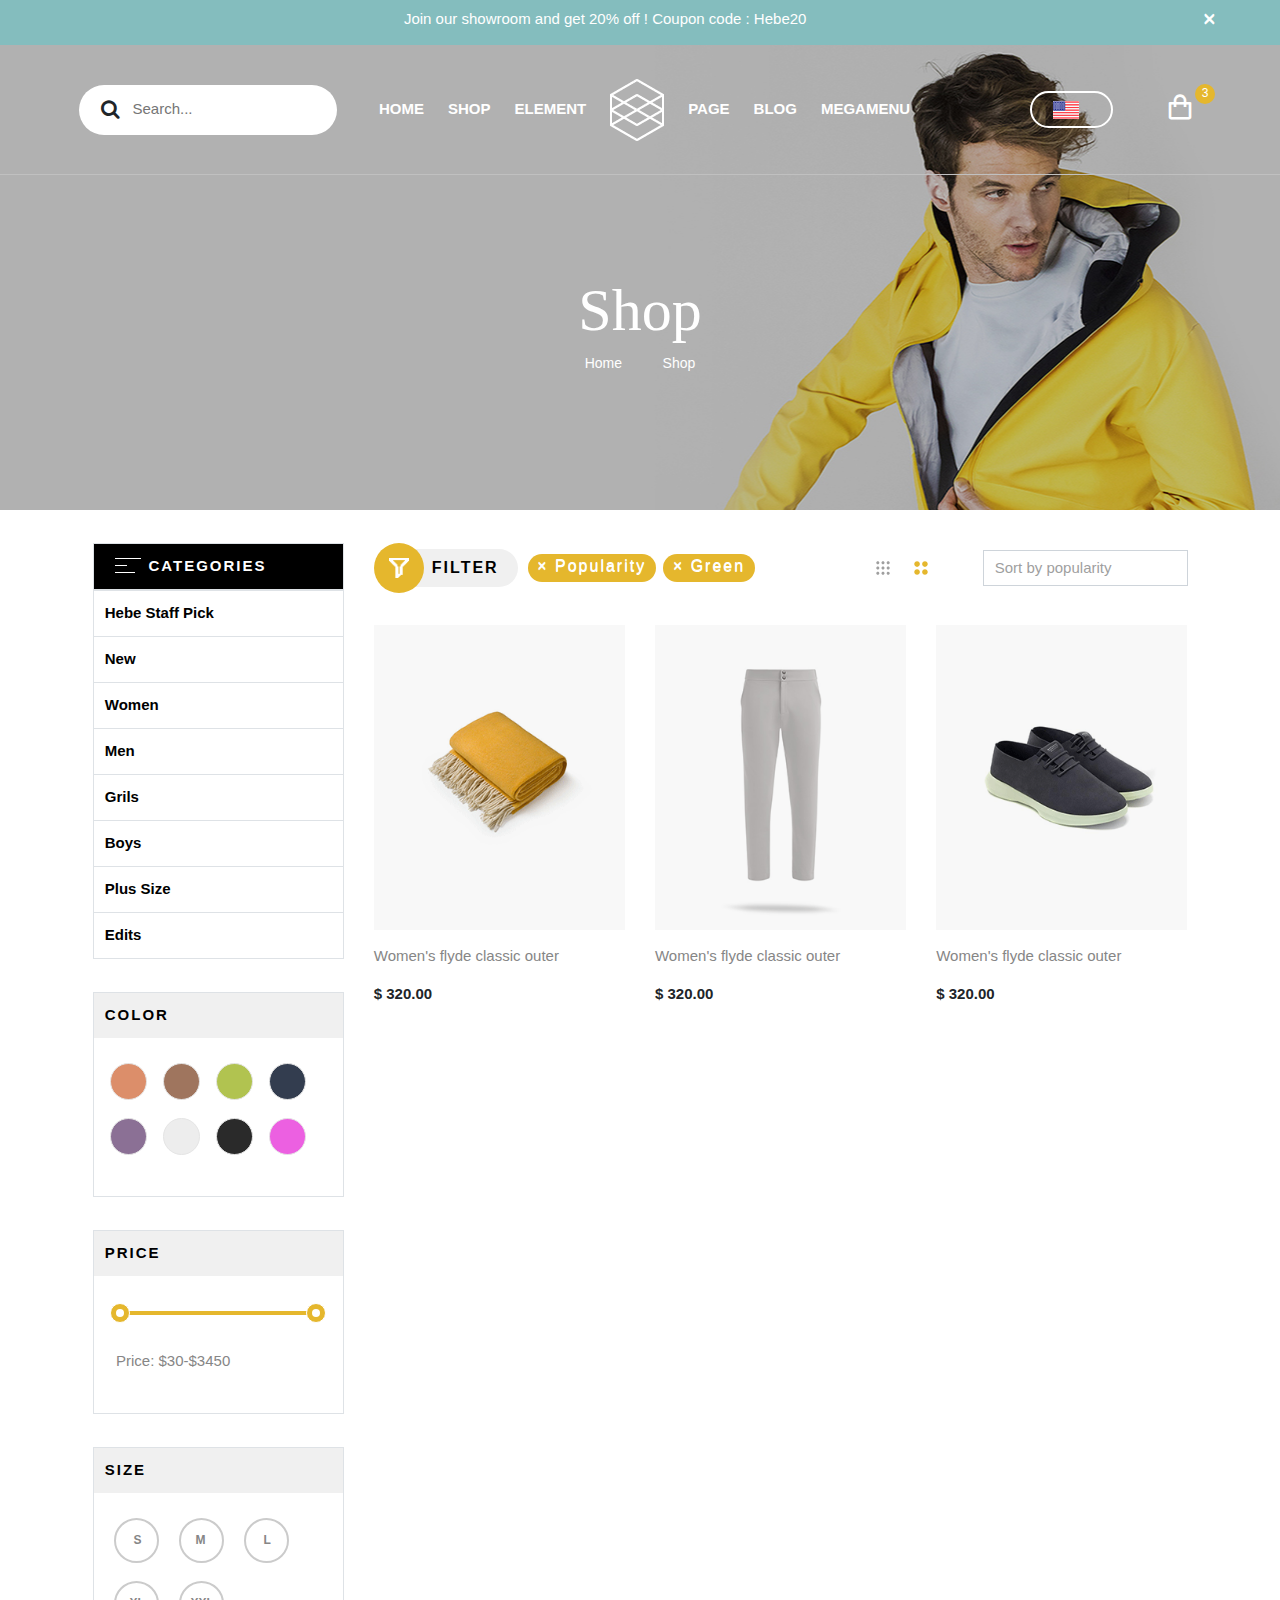
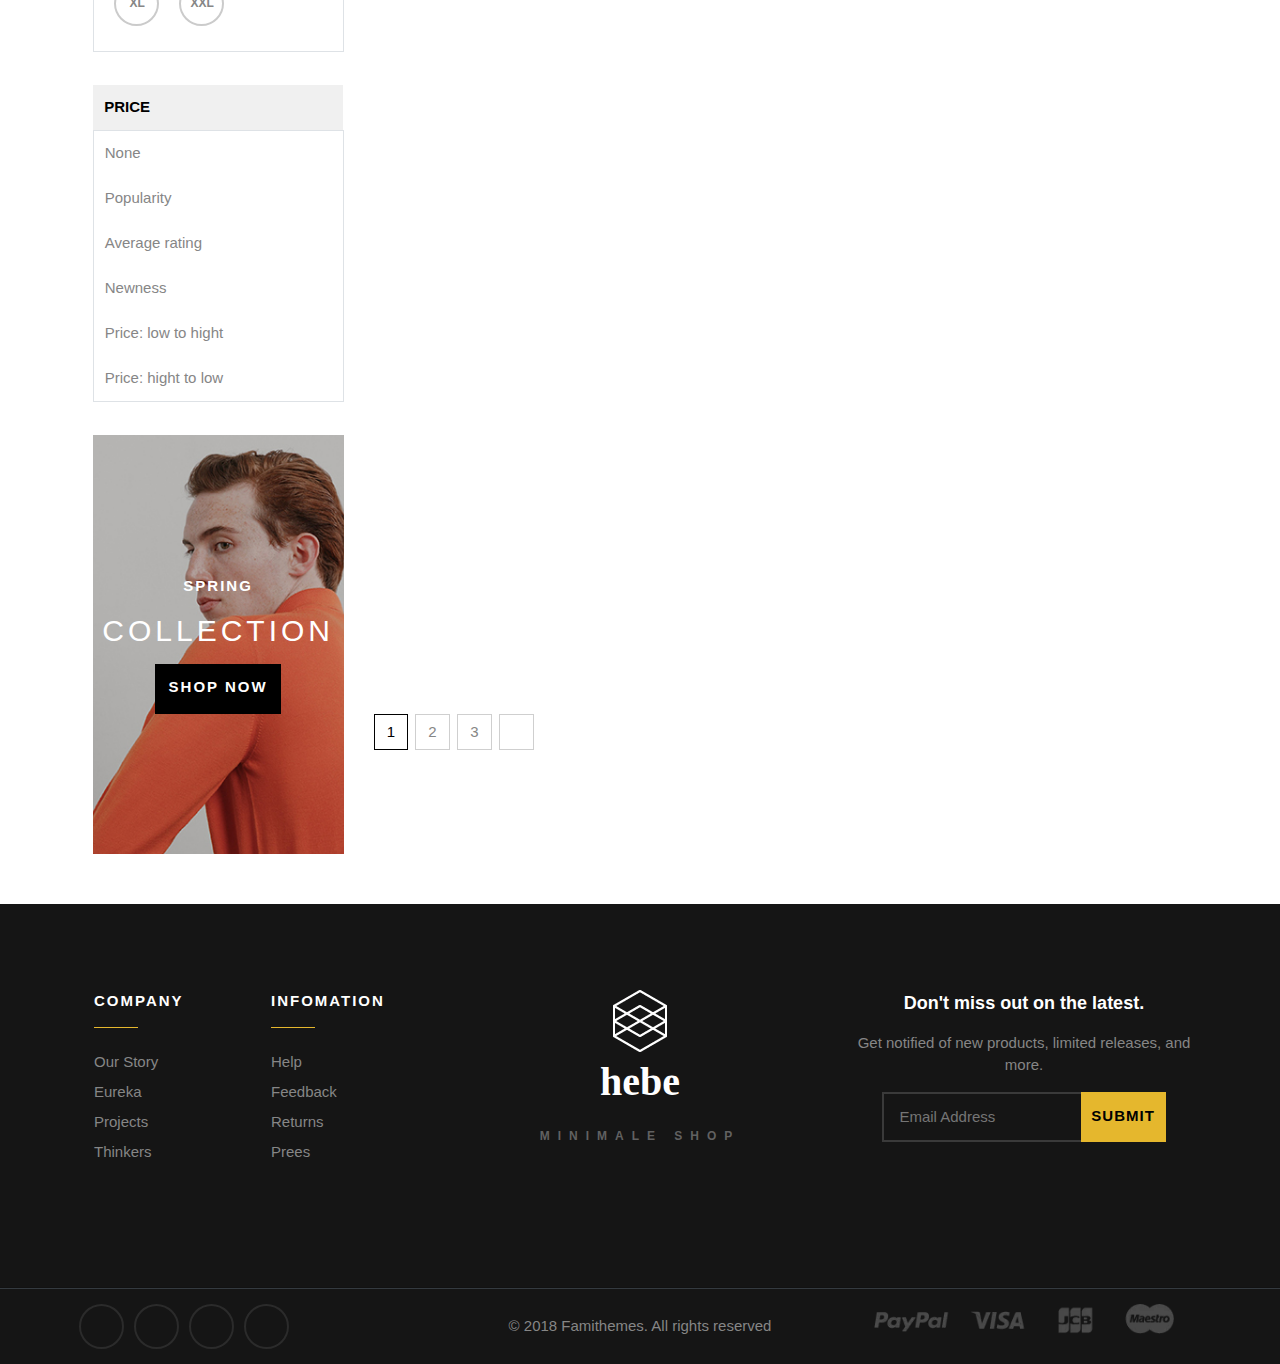
<file: demo-test/index.html>
<!DOCTYPE html>
<html lang="en">
<head>
    <title>Accessories-Lebe</title>
    <meta charset="utf-8">
    <meta name="viewport" content="width=device-width, initial-scale=1">
    <link href="https://unpkg.com/boxicons@2.0.7/css/boxicons.min.css" rel="stylesheet">
    <link rel="stylesheet" href="https://www.w3schools.com/w3css/4/w3.css">
    <link rel="stylesheet" href="style.css">
    <link rel="stylesheet" href="https://use.fontawesome.com/releases/v5.7.0/css/all.css" integrity="sha384-lZN37f5QGtY3VHgisS14W3ExzMWZxybE1SJSEsQp9S+oqd12jhcu+A56Ebc1zFSJ" crossorigin="anonymous">
    <link rel="stylesheet" href="https://maxcdn.bootstrapcdn.com/bootstrap/4.5.2/css/bootstrap.min.css">
    <link rel="stylesheet" href="https://cdnjs.cloudflare.com/ajax/libs/font-awesome/4.7.0/css/font-awesome.min.css">
    <style type="text/css">
        
        button.w3-button{
            background-color: black;
            color: white;
        }
        button.w3-button:focus{
            outline: none;
        }
    </style>
</head>

<body class="w3-animate-left">
    <header>
        <div class="container-fluid">
            <div class="row">
                <div id="info" class="header__info col-12 pt-2 text-center">
                    <p class="text-white">Join our showroom and get 20% off ! Coupon code : Hebe20
                        <span class="float-right"><button onclick="closeInfo()" type="button" class="ml-2 mb-1 close" data-dismiss="toast">&times;</button></span>
                    </p>
                </div>
                <div  id="navbar__hide" class="col-12 px-0">
                    <nav class="navbar navbar-expand-xl navbar-light col-12">
                        <div class="col-3 d-flex text-dark text-left d-flex">
                            <div class="w3-sidebar w3-bar-block w3-card w3-animate-left" id="leftMenu" >
                        
                                <table class="table table-bordered">
                                    <thead>
                                        <tr class="bg-secondary text-white text-center">
                                            <th>
                                                <a>Menu</a>
                                            </th>
                                        </tr>
                                    </thead>
                                    <tbody class="style-a">
                                        <tr>
                                            <th>
                                                <a href="#">HOME<i class="fas fa-angle-right float-right align-middle text-secondary"></i>
                                                </a>
                                            </th>
                                        </tr>
                                        <tr>
                                            <th>
                                                <a href="#">SHOP<i class="fas fa-angle-right float-right align-middle text-secondary"></i>
                                                </a>
                                            </th>
                                        </tr>
                                        <tr>
                                            <th>
                                                <a href="#">ELEMENT<i class="fas fa-angle-right float-right align-middle text-secondary"></i>
                                                </a>
                                            </th>
                                        </tr>
                                        <tr>
                                            <th>
                                                <a href="#">PAGE<i class="fas fa-angle-right float-right align-middle text-secondary"></i>
                                                </a>
                                            </th>
                                        </tr>
                                        <tr>
                                            <th>
                                                <a href="#">BLOGS<i class="fas fa-angle-right float-right align-middle text-secondary"></i>
                                                </a>
                                            </th>
                                        </tr>
                                        <tr>
                                            <th>
                                                <a href="#">MEGAMENU<i class="fas fa-angle-right float-right align-middle text-secondary"></i>
                                                </a>
                                            </th>
                                        </tr>
                                        <tr>
                                            <th>
                                                <a href="#">
                                                    <button onclick="closeLeftMenu()" class="w3-bar-item w3-button w3-large">&times;</button>
                                                </a>
                                            </th>
                                        </tr>
                                    </tbody>
                                </table>


                            </div>

                            <div class="w3-teal">
                                <button class="w3-button w3-xlarge w3-left" onclick="openLeftMenu()">&#9776;</button>
                            </div>
                            <div>
                                <button id="toggle-button" class="w3-button w3-xlarge w3-left"><span class="fa fa-search"></span>
                                </button>

                            </div>
                        </div>
                        <div class="col-6" id="logo">
                                <img src="img/logo-lebe.webp" class="img-fluid mx-auto d-block">
                        </div>
                        <div class="col-3 align-self-center">
                            <div class="d-flex justify-content-end">

                                <button class="navbar__hide--modal align-self-center" type="button" data-toggle="modal" data-target="#myModal">
                                    <i class="far fa-user px-3"></i>
                                </button>
                                <div class="text-dark text-center navbar__hide--sidebar">
                                    <div class="w3-sidebar w3-bar-block w3-card w3-animate-right" id="rightMenuhide">
                                        <button onclick="closeRightMenuhide()" class="w3-bar-item w3-button w3-large">
                                            &times;

                                        </button>
                                        <p>No products in the cart.</p>
                                        <a id="shopping" type="button" class="text-white mx-auto d-block">START SHOPPING</a>
                                    </div>

                                    <div class="w3-teal">
                                        <button class="w3-xlarge w3-right" onclick="openRightMenuhide()"><i class="bx bx-shopping-bag"></i></button>
                                    </div>

                                </div>
                            </div>
                        </div>
                    </nav>
                </div>
                <div id="slide" class="position-relative col-12">
                    <div class="col-12 text-center text__slide">
                        <h1>Shop</h1>
                        <p>
                            Home<i class="fas fa-angle-right px-3"></i>Shop
                        </p>
                    </div>
                    <div class="col-12 slide__form--hide">
                        <form>
                            <div class="input-group bg-white">
                                <div class="input-group-btn">
                                    <button type="submit" class="btn">
                                        <span class="fa fa-search"></span>
                                    </button>
                                </div>
                                <input class="form-control-plaintext" type="text" placeholder="Search..." aria-describedby="search-a">
                            </div>
                        </form>
                    </div>
                    <div id="slide__navbar">
                        <nav class="navbar navbar-expand navbar-light" data-offset="60">
                            <div class="col-3 align-self-center">
                                <form>
                                    <div class="input-group search bg-white">
                                        <div class="input-group-btn">
                                            <button id="button" type="submit" class="btn">
                                                <span class="fa fa-search"></span>
                                            </button>
                                        </div>
                                        <input class="form-control-plaintext" type="text" placeholder="Search..." aria-describedby="search-a">
                                    </div>
                                </form>
                            </div>
                            <div class="col-6 slide__navbar--menu">
                                <div class="collapse navbar-collapse">
                                    <ul class="navbar-nav mx-auto">
                                        <li class="nav-item align-self-center">
                                            <a class="nav-link" href="#">HOME
                                            </a>
                                        </li>
                                        <li class="nav-item align-self-center">
                                            <a class="nav-link" href="#">SHOP</a>
                                        </li>
                                        <li class="nav-item align-self-center">
                                            <a class="nav-link" href="#">ELEMENT</a>
                                        </li>
                                        <li class="nav-item">
                                            <a class="nav-link active" href="#" alt="logo">
                                                <img src="img/logo-lebe.webp">
                                            </a>
                                        </li>
                                        <li class="nav-item align-self-center">
                                            <a class="nav-link" href="#">PAGE</a>
                                        </li>
                                        <li class="nav-item align-self-center">
                                            <a class="nav-link" href="#">BLOG</a>
                                        </li>
                                        <li class="nav-item align-self-center">
                                            <a class="nav-link" href="#">MEGAMENU</a>
                                        </li>
                                    </ul>
                                </div>
                            </div>
                            <div class="col-3 align-self-center slide__navbar--item">
                                <div class="d-flex justify-content-end">
                                    <div class="dropdown align-self-center">
                                        <button type="button" class="btn" data-toggle="dropdown">
                                            <img src="img/flag.jpg" alt="flag"><i class="fas fa-angle-down"></i>
                                        </button>
                                        <div class="dropdown-menu">
                                            <a class="dropdown-item" href="#"><img class="flag img-fluid" src="img/vietnam.svg" alt="vietnam">Việt Nam</a>
                                            <a class="dropdown-item" href="#"><img class="img-fluid" src="img/flag.jpg" alt="flag">USA</a>
                                        </div>
                                    </div>

                                    <button class="item__modal align-self-center" type="button" data-toggle="modal" data-target="#myModal">
                                        <i class="far fa-user pl-3"></i>
                                    </button>
                                    <div class="text-dark text-center">
                                        <div class="w3-sidebar w3-bar-block w3-card w3-animate-right" id="rightMenu">
                                            <button onclick="closeRightMenu()" class="w3-bar-item w3-button w3-large">
                                                &times;

                                            </button>
                                            <p>No products in the cart.</p>
                                            <a type="button" class="text-white mx-auto d-block">START SHOPPING</a>
                                        </div>

                                        <div class="w3-teal sidebar__shopping">
                                            <button class="w3-xlarge w3-right" onclick="openRightMenu()"><i class="bx bx-shopping-bag"></i><span>3</span></button>
                                        </div>
                                    </div>
                                </div>
                            </div>
                        </nav>
                    </div>
                </div>
                
                
            </div>
        </div>
        
    </header>
    
    <main>
        <div class="container-fluid">
            <div class="row mx-auto flex-wrap container-change">
                <div id="selection" class="col-lg-3">
                    <table class="table table-bordered table__menu">
                        <thead>
                            <tr class="text-white">
                                <th>
                                    <div class="icon__table"></div>
                                    <span class="pl-2">CATEGORIES</span>
                                </th>
                            </tr>
                        </thead>
                        <tbody class="table__menu__content">
                            <tr>
                                <th>
                                    <a href="#">Hebe Staff Pick<i class="fas fa-angle-right float-right align-middle text-secondary"></i>
                                    </a>
                                </th>
                            </tr>
                            <tr>
                                <th>
                                    <a href="#">New<i class="fas fa-angle-right float-right align-middle text-secondary"></i>
                                    </a>
                                </th>
                            </tr>
                            <tr>
                                <th>
                                    <a href="#">Women<i class="fas fa-angle-right float-right align-middle text-secondary"></i>
                                    </a>
                                </th>
                            </tr>
                            <tr>
                                <th>
                                    <a href="#">Men<i class="fas fa-angle-right float-right align-middle text-secondary"></i>
                                    </a>
                                </th>
                            </tr>
                            <tr>
                                <th>
                                    <a href="#">Grils<i class="fas fa-angle-right float-right align-middle text-secondary"></i>
                                    </a>
                                </th>
                            </tr>
                            <tr>
                                <th>
                                    <a href="#">Boys<i class="fas fa-angle-right float-right align-middle text-secondary"></i>
                                    </a>
                                </th>
                            </tr>
                            <tr>
                                <th>
                                    <a href="#">Plus Size<i class="fas fa-angle-right float-right align-middle text-secondary"></i>
                                    </a>
                                </th>
                            </tr>
                            <tr>
                                <th>
                                    <a href="#">Edits<i class="fas fa-angle-right float-right align-middle text-secondary"></i>
                                    </a>
                                </th>
                            </tr>
                        </tbody>
                    </table>
                    <div class="border table__color">
                        <table class="table table-borderless">
                            <thead>
                                <tr><th>COLOR</th></tr>
                            </thead>
                        </table>
                        <div class="d-flex flex-wrap table__circle">
                            <label>
                                <input type="checkbox" name="">
                                <div class="item__color"></div>
                            </label>

                            <label>
                                <input type="checkbox" name="">
                                <div class="item__color"></div>
                            </label>
                            
                            <label>
                                <input type="checkbox" name="">
                                <div class="item__color"></div>
                            </label>
                            
                            <label>
                                <input type="checkbox" name="">
                                <div class="item__color"></div>
                            </label>
                            
                            <label>
                                <input type="checkbox" name="">
                                <div class="item__color"></div>
                            </label>
                            
                            <label>
                                <input type="checkbox" name="">
                                <div class="item__color"></div>
                            </label>
                            
                            <label>
                                <input type="checkbox" name="">
                                <div class="item__color"></div>
                            </label>
                            
                            <label>
                                <input type="checkbox" name="">
                                <div class="item__color"></div>
                            </label>
                        </div>
                    </div>
                    <div class="border table__price">
                        <table class="table table-borderless">
                            <thead>
                                <tr><th>PRICE</th></tr>
                            </thead>
                        </table>
                        <div class="table__price--range">
                            <div></div>
                            <div></div>
                        </div>
                        <div class="pb-4 px-4">
                            <p>Price: $30-$3450</p>
                        </div>
                    </div>
                    <div class="border table__size">
                        <table class="table table-borderless">
                            <thead>
                                <tr><th>SIZE</th></tr>
                            </thead>
                        </table>
                        <div class="d-flex flex-wrap">
                            <label>
                                <input type="checkbox" name="">
                                <div><p>S</p></div>
                            </label>
                            <label>
                                <input type="checkbox" name="">
                                <div><p style="left: 15px;">M</p></div>
                            </label>
                            <label>
                                <input type="checkbox" name="">
                                <div><p>L</p></div>
                            </label>
                            <label>
                                <input type="checkbox" name="">
                                <div><p style="left: 14px;">XL</p></div>
                            </label>
                            <label>
                                <input type="checkbox" name="">
                                <div><p style="left: 10px;">XXL</p></div>
                            </label>
                        </div>
                    </div>
                    <table class="table table-borderless table__price--text">
                        <thead>
                            <tr>
                                <th>
                                    PRICE
                                </th>
                            </tr>
                        </thead>
                        <tbody class="border">
                            <tr><th><a href="#">None</a></th></tr>
                            <tr><th><a href="#">Popularity</a></th></tr>
                            <tr><th><a href="#">Average rating</a></th></tr>
                            <tr><th><a href="#">Newness</a></th></tr>
                            <tr><th><a href="#">Price: low to hight</a></th></tr>
                            <tr><th><a href="#">Price: hight to low</a></th></tr>
                        </tbody>
                    </table>
                    <div class="banner__user text-center">
                        <div>
                            <p>SPRING</p>
                            <h2>COLLECTION</h2>
                            <a href="#" class="mt-3 mx-auto d-block">SHOP NOW</a>
                        </div>
                    </div>
                </div>
                <div class="col-lg-9 product__main">
                    <div class="d-flex justify-content-between flex-wrap product__main__item">
                        <div class="d-flex flex-wrap justify-content-center">
                            <a href="#" class="align-self-center d-flex">
                                <div class="product__circle">
                                    <img src="img/filter_icon.gif">
                                </div>
                                <div class="align-self-center product__filter d-flex justify-content-center align-items-center">
                                    <span class="badge badge-pill">FILTER</span>
                                </div>
                            </a>
                            <a href="#" class="align-self-center mx-2">
                                <span id="popularity" class="close badge badge-pill" onclick="closePopularity()"><span>&times;</span> Popularity</span>
                            </a>
                            <a href="#" class="align-self-center">
                                <span id="green" class="close badge badge-pill" onclick="closeGreen()">&times; Green</span>
                            </a>
                        </div>
                        <div class="d-flex flex-wrap justify-content-center item__svg">
                            <a href="#trousers__shose" class="item__svg--one">
                                <svg viewBox="0 0 16 16" id="view-size-5" width="100%" height="100%">
                                    <path d="M4.769 3.385c0 .762-.623 1.385-1.385 1.385S2 4.146 2 3.385 2.623 2 3.385 2s1.384.623 1.384 1.385zM9.385 3.385c0 .762-.623 1.385-1.385 1.385s-1.385-.624-1.385-1.385S7.238 2 8 2s1.385.623 1.385 1.385zM4.769 8c0 .762-.623 1.385-1.385 1.385S2 8.762 2 8s.623-1.385 1.385-1.385S4.769 7.238 4.769 8zM9.385 8c0 .762-.623 1.385-1.385 1.385S6.615 8.762 6.615 8 7.238 6.615 8 6.615 9.385 7.238 9.385 8zM4.769 12.615c0 .762-.623 1.385-1.384 1.385S2 13.377 2 12.615s.623-1.385 1.385-1.385 1.384.624 1.384 1.385zM9.385 12.615C9.385 13.377 8.762 14 8 14s-1.385-.623-1.385-1.385.623-1.384 1.385-1.384 1.385.623 1.385 1.384zM14 3.385c0 .762-.623 1.385-1.385 1.385s-1.385-.623-1.385-1.385S11.854 2 12.615 2C13.377 2 14 2.623 14 3.385zM14 8c0 .762-.623 1.385-1.385 1.385S11.231 8.762 11.231 8s.623-1.385 1.385-1.385C13.377 6.615 14 7.238 14 8zM14 12.615c0 .762-.623 1.385-1.385 1.385s-1.385-.623-1.385-1.385.623-1.385 1.385-1.385A1.39 1.39 0 0 1 14 12.615z"></path>
                                </svg>
                            </a>
                            <a href="#shirt" class="item__svg--two">
                                <svg viewBox="0 0 16 16" id="view-size-4" width="100%" height="100%">
                                    <path d="M7 4.5C7 5.875 5.875 7 4.5 7S2 5.875 2 4.5 3.125 2 4.5 2 7 3.125 7 4.5zM14 4.5C14 5.875 12.875 7 11.5 7S9 5.875 9 4.5 10.125 2 11.5 2 14 3.125 14 4.5zM7 11.5C7 12.875 5.875 14 4.5 14S2 12.875 2 11.5 3.125 9 4.5 9 7 10.125 7 11.5zM14 11.5c0 1.375-1.125 2.5-2.5 2.5S9 12.875 9 11.5 10.125 9 11.5 9s2.5 1.125 2.5 2.5z"></path>
                                </svg>
                            </a>
                            <a href="#all" class="d-flex justify-content-center item__svg"><i class="fas fa-circle mr-4 align-self-center"></i></a>
                            <form class="align-self-center">
                                <select name="cars" class="custom-select">
                                    <option selected>Sort by popularity

                                    </option>

                                    <option value="rating">Raring</option>
                                    <option value="newness">Newnest</option>
                                    <option value="price">Price:low</option>
                                </select>
                                <i class="fas fa-angle-down"></i>
                            </form>
                        </div>
                    </div>
                    <div class="row product__main__shop" id="all">
                        <div class="col-lg-4 col-sm-6 col-6 w3-animate-bottom">
                            <div class="product my-3 text-center">
                                <img src="img/img1.gif">
                                <div class="icon-shop">
                                    <a class="" href="#">
                                        <i class="far fa-heart"></i>
                                    </a>
                                    <a class="mx-2" href="#">
                                        <i class="fas fa-arrow-right"></i>
                                    </a>
                                    <a class="" href="#">
                                        <i class="fas fa-search"></i>
                                    </a>
                                    
                                </div>
                            </div>
                            <p><a href="#"> Women's flyde classic outer</a></p>
                            <p>$ 320.00</p>
                            
                        </div>
                        <div class="col-lg-4 col-sm-6 col-6 w3-animate-bottom">
                            <div class="product my-3 text-center">
                                <img src="img/img2.gif">
                                <div class="icon-shop">
                                    <a class="" href="#">
                                        <i class="far fa-heart"></i>
                                    </a>
                                    <a class="mx-2" href="#">
                                        <i class="fas fa-arrow-right"></i>
                                    </a>
                                    <a class="" href="#">
                                        <i class="fas fa-search"></i>
                                    </a>
                                    
                                </div>
                            </div>
                            <p><a href="#">Women's flyde classic outer</a></p>
                            <p>$ 320.00</p>
                        </div>
                        <div class="col-lg-4 col-sm-6 col-6 w3-animate-bottom">
                            <div class="product my-3 text-center">
                                <img src="img/img3.gif">
                                <div class="icon-shop">
                                    <a class="" href="#">
                                        <i class="far fa-heart"></i>
                                    </a>
                                    <a class="mx-2" href="#">
                                        <i class="fas fa-arrow-right"></i>
                                    </a>
                                    <a class="" href="#">
                                        <i class="fas fa-search"></i>
                                    </a>
                                    
                                </div>
                            </div>
                            <p><a href="#">Women's flyde classic outer</a></p>
                            <p>$ 320.00</p>
                        </div>
                        <div class="col-lg-4 col-sm-6 col-6 product__main__shop--hide">
                            <div class="product my-3 text-center">
                                <img src="img/img4.gif">
                                <div class="icon-shop">
                                    <a class="" href="#">
                                        <i class="far fa-heart"></i>
                                    </a>
                                    <a class="mx-2" href="#">
                                        <i class="fas fa-arrow-right"></i>
                                    </a>
                                    <a class="" href="#">
                                        <i class="fas fa-search"></i>
                                    </a>
                                    
                                </div>
                            </div>
                            <p><a href="#">Women's flyde classic outer</a></p>
                            <p>$ 320.00</p>
                        </div>
                        <div class="col-lg-4 col-sm-6 col-6 product__main__shop--hide">
                            <div class="product my-3 text-center">
                                <img src="img/img5.gif">
                                <div class="icon-shop">
                                    <a class="" href="#">
                                        <i class="far fa-heart"></i>
                                    </a>
                                    <a class="mx-2" href="#">
                                        <i class="fas fa-arrow-right"></i>
                                    </a>
                                    <a class="" href="#">
                                        <i class="fas fa-search"></i>
                                    </a>
                                    
                                </div>
                            </div>
                            <p><a href="#">Women's flyde classic outer</a></p>
                            <p>$ 320.00</p>
                        </div>
                        <div class="col-lg-4 col-sm-6 col-6 product__main__shop--hide">
                            <div class="product my-3 text-center">
                                <img src="img/img6.gif">
                                <div class="icon-shop">
                                    <a class="" href="#">
                                        <i class="far fa-heart"></i>
                                    </a>
                                    <a class="mx-2" href="#">
                                        <i class="fas fa-arrow-right"></i>
                                    </a>
                                    <a class="" href="#">
                                        <i class="fas fa-search"></i>
                                    </a>
                                    
                                </div>
                            </div>
                            <p><a href="#">Women's flyde classic outer</a></p>
                            <p>$ 320.00</p>
                        </div>
                        <div class="col-lg-4 col-sm-6 col-6 product__main__shop--hide">
                            <div class="product my-3 text-center">
                                <img src="img/img7.gif">
                                <div class="icon-shop">
                                    <a class="" href="#">
                                        <i class="far fa-heart"></i>
                                    </a>
                                    <a class="mx-2" href="#">
                                        <i class="fas fa-arrow-right"></i>
                                    </a>
                                    <a class="" href="#">
                                        <i class="fas fa-search"></i>
                                    </a>
                                    
                                </div>
                            </div>
                            <p><a href="#">Women's flyde classic outer</a></p>
                            <p>$ 320.00</p>
                        </div>
                        <div class="col-lg-4 col-sm-6 col-6 product__main__shop--hide">
                            <div class="product my-3 text-center">
                                <img src="img/img8.gif">
                                <div class="icon-shop">
                                    <a class="" href="#">
                                        <i class="far fa-heart"></i>
                                    </a>
                                    <a class="mx-2" href="#">
                                        <i class="fas fa-arrow-right"></i>
                                    </a>
                                    <a class="" href="#">
                                        <i class="fas fa-search"></i>
                                    </a>
                                    
                                </div>
                            </div>
                            <p><a href="#">Women's flyde classic outer</a></p>
                            <p>$ 320.00</p>
                        </div>
                        <div class="col-lg-4 col-sm-6 col-6 product__main__shop--hide">
                            <div class="product my-3 text-center">
                                <img src="img/img9.gif">
                                <div class="icon-shop">
                                    <a class="" href="#">
                                        <i class="far fa-heart"></i>
                                    </a>
                                    <a class="mx-2" href="#">
                                        <i class="fas fa-arrow-right"></i>
                                    </a>
                                    <a class="" href="#">
                                        <i class="fas fa-search"></i>
                                    </a>
                                    
                                </div>
                            </div>
                            <p><a href="#">Women's flyde classic outer</a></p>
                            <p>$ 320.00</p>
                        </div>
                        <div class="col-lg-4 col-sm-6 col-6 product__main__shop--hide">
                            <div class="product my-3 text-center">
                                <img src="img/img10.gif">
                                <div class="icon-shop">
                                    <a class="" href="#">
                                        <i class="far fa-heart"></i>
                                    </a>
                                    <a class="mx-2" href="#">
                                        <i class="fas fa-arrow-right"></i>
                                    </a>
                                    <a class="" href="#">
                                        <i class="fas fa-search"></i>
                                    </a>
                                    
                                </div>
                            </div>
                            <p><a href="#">Women's flyde classic outer</a></p>
                            <p>$ 320.00</p>
                        </div>
                        <div class="col-lg-4 col-sm-6 col-6 product__main__shop--hide">
                            <div class="product my-3 text-center">
                                <img src="img/img11.gif">
                                <div class="icon-shop">
                                    <a class="" href="#">
                                        <i class="far fa-heart"></i>
                                    </a>
                                    <a class="mx-2" href="#">
                                        <i class="fas fa-arrow-right"></i>
                                    </a>
                                    <a class="" href="#">
                                        <i class="fas fa-search"></i>
                                    </a>
                                    
                                </div>
                            </div>
                            <p><a href="#">Women's flyde classic outer</a></p>
                            <p>$ 320.00</p>
                        </div>
                        <div class="col-lg-4 col-sm-6 col-6 product__main__shop--hide">
                            <div class="product my-3 text-center">
                                <img src="img/img12.gif">
                                <div class="icon-shop">
                                    <a class="" href="#">
                                        <i class="far fa-heart"></i>
                                    </a>
                                    <a class="mx-2" href="#">
                                        <i class="fas fa-arrow-right"></i>
                                    </a>
                                    <a class="" href="#">
                                        <i class="fas fa-search"></i>
                                    </a>
                                    
                                </div>
                            </div>
                            <p><a href="#">Women's flyde classic outer</a></p>
                            <p>$ 320.00</p>
                        </div>
                    </div>
                    
                    <div class="col-12 pt-4 selection__product">
                        <ul class="pagination pagination-md">
                            <li class="page-item pr-2"><a class="page-link" href="#">1</a></li>
                            <li class="page-item pr-2"><a class="page-link" href="#">2</a></li>
                            <li class="page-item pr-2"><a class="page-link" href="#">3</a></li>
                            <li class="page-item pr-2">
                                <a class="page-link" href="#">
                                    <i class="fas fa-angle-right text-secondary"></i>
                                </a>
                            </li>
                        </ul>
                    </div>
                </div>
            </div>
        </div>
    </main>

    <!-- footer -->

    <footer class="">
        <div class="container-fluid px-0">
            <div class="row align-text mx-auto container-change">
                <div class="col-lg-4 col-md-6 d-flex oder-item1">
                    <div class="col-lg-6 col-6">
                        <div>
                            <p class="text__footer">COMPANY</p>
                            <div class="hr"></div>
                            <ul class="text-footer pt-4">
                                <li class="pb-2"><a href="#">Our Story</a></li>
                                <li class="pb-2"><a href="#">Eureka</a></li>
                                <li class="pb-2"><a href="#">Projects</a></li>
                                <li class="pb-2"><a href="#">Thinkers</a></li>
                            </ul>
                        </div>
                    </div>
                    <div class="col-lg-6 col-6">
                        <div class="xyz">
                            <p class="text__footer">INFOMATION</p>
                            <div class="hr"></div>
                            <ul class="text-footer pt-4">
                                <li></li>
                                <li class="pb-2"><a href="#">Help</a></li>
                                <li class="pb-2"><a href="#">Feedback</a></li>
                                <li class="pb-2"><a href="#">Returns</a></li>
                                <li class="pb-2"><a href="#">Prees</a></li>
                            </ul>
                        </div>
                    </div>
                </div>
                
                <div class="col-lg-4 col-md-12 oder-item2 text-center logo__footer">
                    <img src="img/logo-lebe.webp" alt="logo">
                    <p class="text__hebe">hebe</p>
                    <p>MINIMALE SHOP</p>
                </div>
                <div class="col-lg-4 col-md-6 oder-item3 text-center">
                    <p class="text__footer--last">Don't miss out on the latest.</p>
                    <p class="text-last">Get notified of new products, limited releases, and more.</p>
                    <form class="form-footer">
                        <input class="email pl-3" type="email" name="email" placeholder="Email Address">
                        <button type="submit" name="submit_button" class="btn-submit submit-newsletter">
                            <span>SUBMIT</span>
                        </button>
                    </form>
                </div>
            </div>
            <hr style="border-bottom: 1px solid #343a40;">
            <div class="row mx-auto container-change pb-3">
                <div class="col-lg-4 col-12 d-flex">
                    <div class="circle-icon">
                        <a class="" href="#">
                            <i class="fab fa-twitter"></i>
                        </a>
                        
                    </div>
                    <div class="circle-icon">
                        <a class="" href="#">
                            <i class="fab fa-dribbble"></i>
                        </a>
                    </div><div class="circle-icon">
                        <a class="" href="#">
                            <i class="fab fa-behance"></i>
                        </a>
                    </div><div class="circle-icon">
                        <a class="" href="#">
                            <i class="fab fa-instagram"></i>
                        </a>
                    </div>
                </div>
                <div class="col-lg-4 col-12 text-center align-self-center">
                    <div class="email">© 2018 Famithemes. All rights reserved</div>
                </div>
                <div class="col-lg-4 col-12 d-flex justify-content-center logo-old">
                    <img class="img-fluid" src="img/logoold.webp" alt="logo-old">
                </div>
              
            </div>
        </div>
    </footer>
    <div class="modal w3-animate-zoom" id="myModal">
        <div class="modal-dialog">
            <div class="modal-content">
          
                <div class="mx-auto flex-column text-center">
                    <button type="button" class="close" data-dismiss="modal">&times;</button>
                    <h4 class="modal-title"><i class="far fa-user icon-style"></i></h4>
                    <p class="pt-4">
                        Create an account to expedite future checkouts, track order<br> history & receive emails, discounts, & special offers
                    </p>
                </div>
                
                <div class="content">
                    <form>
                        <div class="form-group">
                            <label for="text"></label>
                            <input type="text" class="form-control" placeholder="Username" id="username">
                        </div>
                        <div class="form-group">
                            <label for="password"></label>
                            <input type="password" class="form-control" placeholder="password" id="password">
                        </div>
                        <div class="custom-control custom-radio">
                            <input type="radio" class="custom-control-input" id="customRadio" name="example1" value="customEx">
                            <label class="custom-control-label float-left" for="customRadio">Remember me</label>
                            <a id="text-id" class="float-left" href="#">Lost your password?</a>
                        </div>

                        <button type="button" class="btn btn-dark mx-auto d-block">LOGIN</button>
                    </form>
                </div>
            
            </div>
        </div>
    </div>

</body>

<script src="https://ajax.googleapis.com/ajax/libs/jquery/3.5.1/jquery.min.js"></script>
<script src="https://cdnjs.cloudflare.com/ajax/libs/popper.js/1.16.0/umd/popper.min.js"></script>
<script src="https://maxcdn.bootstrapcdn.com/bootstrap/4.5.2/js/bootstrap.min.js"></script>
<script src="style.js">

</script>

     
</html>
</file>
<file: demo-test/style.css>
/*start__header*/
header .navbar.navbar-light {
  padding: 26px 5%; }
header button.close {
  color: #fff; }
header button.close:focus {
  outline: none; }
header .search {
  border-radius: 30px; }
header input {
  outline: none; }
header button.w3-right {
  border: none; }
header button.w3-right:focus {
  outline: none; }
header .header__info {
  background-color: #84bdbe;
  padding-right: 5%;
  height: 45px; }
  header .header__info p .close {
    opacity: 1;
    font-weight: 100; }
header .w3-sidebar {
  top: 0;
  width: 25%;
  display: none; }
header #navbar__hide {
  background-color: black;
  display: none; }
  header #navbar__hide .navbar__hide--modal {
    background: rgba(0, 0, 0, 0);
    border: none; }
    header #navbar__hide .navbar__hide--modal:focus {
      outline: none; }
  header #navbar__hide .navbar__hide--sidebar button .bx-shopping-bag {
    color: #fff;
    font-size: 30px;
    padding-top: 2px; }
  header #navbar__hide button .fa-user {
    color: #fff;
    font-size: 25px; }
  header #navbar__hide .w3-sidebar#leftMenu {
    left: 0; }
  header #navbar__hide .w3-sidebar#rightMenuhide {
    right: 0; }
    header #navbar__hide .w3-sidebar#rightMenuhide p {
      padding-top: 50%; }
    header #navbar__hide .w3-sidebar#rightMenuhide #shopping {
      width: 50%;
      padding: 5% 0;
      transition: 2s;
      background-color: black; }
    header #navbar__hide .w3-sidebar#rightMenuhide #shopping:hover {
      text-decoration: none;
      background-color: #eb0a19; }
  header #navbar__hide button.w3-right {
    background-color: rgba(0, 0, 0, 0); }
header #slide {
  background-image: url(img/user-main.jpg);
  background-position: center;
  background-repeat: no-repeat;
  background-size: cover;
  color: #fff;
  min-height: 465px;
  transition: all 2s; }
  header #slide .text__slide {
    position: absolute;
    right: 0;
    bottom: 26%; }
    header #slide .text__slide h1 {
      font-size: 60px;
      font-family: "Myriad Pro"; }
    header #slide .text__slide p {
      font-size: 14px; }
  header #slide .slide__form--hide {
    position: absolute;
    top: 8px;
    left: 0;
    display: none; }
    header #slide .slide__form--hide button {
      box-shadow: none; }
  header #slide #slide__navbar {
    z-index: 999;
    border-bottom: 1px solid silver;
    position: absolute;
    top: 0;
    right: 0;
    left: 0;
    transition: 1s;
    background-color: rgba(0, 0, 0, 0); }
    header #slide #slide__navbar form button {
      box-shadow: none;
      height: 50px; }
      header #slide #slide__navbar form button span {
        font-size: 20px;
        padding-left: 10px;
        padding-top: 2px; }
    header #slide #slide__navbar .slide__navbar--menu ul li {
      margin-right: 1rem; }
    header #slide #slide__navbar .slide__navbar--menu ul li a {
      color: white;
      font-weight: 600;
      padding-left: 0;
      padding-right: 0;
      margin: 0 0.8rem;
      position: relative;
      letter-spacing: 2px; }
      header #slide #slide__navbar .slide__navbar--menu ul li a::before {
        content: "";
        position: absolute;
        left: 0;
        right: 0;
        bottom: 0;
        transform: scale(0);
        border-bottom: 2px solid #fff;
        transition: 0.5s; }
      header #slide #slide__navbar .slide__navbar--menu ul li a:hover::before {
        transform: scale(1); }
    header #slide #slide__navbar .slide__navbar--menu ul li:nth-child(4) a::before {
      border: none; }
    header #slide #slide__navbar .slide__navbar--item .dropdown button.btn {
      border: 2px solid #fff;
      color: white;
      border-radius: 20px;
      box-shadow: none; }
      header #slide #slide__navbar .slide__navbar--item .dropdown button.btn img {
        padding: 0 10px; }
    header #slide #slide__navbar .slide__navbar--item .dropdown img.flag {
      width: 26px; }
    header #slide #slide__navbar .slide__navbar--item button.item__modal {
      border: none;
      background-color: rgba(0, 0, 0, 0); }
      header #slide #slide__navbar .slide__navbar--item button.item__modal:focus {
        outline: none; }
      header #slide #slide__navbar .slide__navbar--item button.item__modal i.far.fa-user {
        color: #fff;
        font-size: 25px; }
    header #slide #slide__navbar .slide__navbar--item .sidebar__shopping button {
      background: rgba(0, 0, 0, 0);
      position: relative; }
      header #slide #slide__navbar .slide__navbar--item .sidebar__shopping button .bx-shopping-bag {
        color: #fff;
        font-size: 30px;
        padding-top: 2px; }
      header #slide #slide__navbar .slide__navbar--item .sidebar__shopping button span {
        position: absolute;
        top: -5px;
        font-size: 12px;
        color: white;
        background: #e5b72d;
        height: 20px;
        width: 20px;
        border-radius: 50%; }
    header #slide #slide__navbar .slide__navbar--item .w3-sidebar#rightMenu {
      display: none;
      right: 0; }
      header #slide #slide__navbar .slide__navbar--item .w3-sidebar#rightMenu p {
        padding-top: 50%; }
      header #slide #slide__navbar .slide__navbar--item .w3-sidebar#rightMenu a {
        width: 50%;
        padding: 5% 0;
        transition: 2s;
        background-color: black; }
        header #slide #slide__navbar .slide__navbar--item .w3-sidebar#rightMenu a:hover {
          text-decoration: none;
          background-color: #eb0a19; }

/*modal*/
.modal-content {
  padding-top: 50px;
  padding-bottom: 50px; }

#username, #password {
  width: 50%;
  height: 50px;
  margin: 0 auto;
  border-radius: 0; }

.custom-control {
  width: 50%;
  text-align: center;
  margin: 0 auto; }

.content form button {
  width: 50%;
  border-radius: 0;
  height: 50px;
  background-color: black;
  margin-top: 60px; }

.modal-content .close {
  background-color: none;
  color: blue; }

#text-id:hover {
  color: blue; }

.icon-style {
  color: #000; }

/*end__header*/
/*start__main*/
/*myAll*/
main .container-fluid {
  padding-top: 33px;
  padding-bottom: 50px; }
main #selection .circle {
  width: 37px;
  height: 37px;
  border-radius: 50%; }
main #selection .table__price table thead tr, main #selection .table__color table thead tr, main #selection .table__size table thead tr {
  background: #f0f0f0;
  color: black; }
  main #selection .table__price table thead tr th, main #selection .table__color table thead tr th, main #selection .table__size table thead tr th {
    letter-spacing: 2px; }
main #selection .table__color, main #selection .table__price, main #selection .table__size, main #selection .table__price--text, main #selection .banner__user {
  margin-top: 33px; }
main #selection table.table__menu thead tr {
  background: black; }
  main #selection table.table__menu thead tr th span {
    letter-spacing: 2px; }
  main #selection table.table__menu thead tr th div.icon__table {
    width: 12px;
    height: 1.5px;
    background: #fff;
    display: inline-block;
    position: relative;
    margin-bottom: 5px;
    margin-left: 10px;
    margin-right: 10px; }
    main #selection table.table__menu thead tr th div.icon__table:before {
      content: "";
      width: 20px;
      height: 1.5px;
      position: absolute;
      top: 7px;
      background: #fff; }
    main #selection table.table__menu thead tr th div.icon__table:after {
      content: "";
      width: 26px;
      height: 1.5px;
      position: absolute;
      bottom: 7px;
      background: #fff; }
main #selection table.table__menu tbody.table__menu__content a {
  color: black; }
  main #selection table.table__menu tbody.table__menu__content a:hover {
    text-decoration: none;
    color: #d31919; }
main #selection .table__color {
  min-height: 205px; }
  main #selection .table__color .table__circle label {
    margin-left: 16px;
    margin-top: 10px;
    position: relative;
    content: "";
    width: 37px;
    height: 37px;
    border-radius: 50%;
    border: 1px solid #e5e5e5;
    cursor: pointer; }
    main #selection .table__color .table__circle label .item__color:before {
      content: "";
      position: absolute;
      width: 12px;
      height: 5px;
      border: 2px solid #fff;
      border-width: 0 0 2px 2px;
      left: 18px;
      top: 18px;
      transition: 1s;
      transform: translate(-45%, -90%) rotate(315deg);
      opacity: 0; }
    main #selection .table__color .table__circle label .item__color:after {
      content: "";
      position: absolute;
      width: 45px;
      height: 45px;
      border: 1px solid #fff;
      border-radius: 50%;
      right: -5px;
      bottom: -5px;
      transition: 1s; }
    main #selection .table__color .table__circle label .item__color:hover:after {
      border-color: #0000005c; }
    main #selection .table__color .table__circle label input {
      display: none; }
      main #selection .table__color .table__circle label input:checked + .item__color:before {
        opacity: 1; }
      main #selection .table__color .table__circle label input:checked + .item__color:after {
        border-color: #0000005c; }
    main #selection .table__color .table__circle label:first-child {
      background: #dc8e6a; }
    main #selection .table__color .table__circle label:nth-child(2) {
      background: #9f755e; }
    main #selection .table__color .table__circle label:nth-child(3) {
      background: #b1c350; }
    main #selection .table__color .table__circle label:nth-child(4) {
      background: #333d4f; }
    main #selection .table__color .table__circle label:nth-child(5) {
      background: #8b7095; }
    main #selection .table__color .table__circle label:nth-child(6) {
      background: #ededed; }
    main #selection .table__color .table__circle label:nth-child(7) {
      background: #2a2a2a; }
    main #selection .table__color .table__circle label:nth-child(8) {
      background: #ec60e1; }
main #selection .table__price {
  min-height: 184px; }
  main #selection .table__price div p {
    color: #868686; }
  main #selection .table__price .table__price--range {
    width: 85%;
    height: 4px;
    position: relative;
    background: #e5b72d;
    margin: 35px auto; }
    main #selection .table__price .table__price--range div:first-child {
      position: absolute;
      width: 20px;
      height: 20px;
      border: 1px solid #fff;
      border-radius: 50%;
      top: -8px;
      background: #e5b72d;
      left: -2px; }
      main #selection .table__price .table__price--range div:first-child:before {
        content: "";
        position: absolute;
        width: 8px;
        height: 8px;
        background: #fff;
        border-radius: 50%;
        top: 5px;
        left: 5px; }
    main #selection .table__price .table__price--range div:last-child {
      position: absolute;
      width: 20px;
      height: 20px;
      border: 1px solid #fff;
      border-radius: 50%;
      top: -8px;
      background: #e5b72d;
      right: -2px; }
      main #selection .table__price .table__price--range div:last-child:after {
        content: "";
        position: absolute;
        width: 8px;
        height: 8px;
        background: #fff;
        border-radius: 50%;
        top: 5px;
        right: 5px; }
main #selection .table__size {
  min-height: 205px; }
  main #selection .table__size div label {
    position: relative;
    margin-top: 10px;
    font-size: 12px;
    font-weight: 600;
    padding-left: 20px;
    cursor: pointer; }
    main #selection .table__size div label input {
      display: none; }
    main #selection .table__size div label div {
      position: relative;
      color: #868686;
      width: 45px;
      height: 45px;
      border-radius: 50%;
      border: 2px solid #cbcbcb; }
      main #selection .table__size div label div p {
        position: absolute;
        top: 11px;
        left: 18px; }
    main #selection .table__size div label input:checked + div {
      border-color: black;
      color: black; }
main #selection .table__price--text thead tr {
  background: #f0f0f0;
  color: black; }
main #selection .table__price--text tbody a {
  color: #868686;
  font-weight: 200; }
  main #selection .table__price--text tbody a:hover {
    text-decoration: none;
    color: orange; }
main #selection .banner__user {
  color: #fff;
  padding-top: 140px;
  padding-bottom: 140px;
  background-image: url(img/user2.jpg);
  background-position: center;
  background-size: cover;
  position: relative; }
  main #selection .banner__user div a {
    color: white;
    width: 50%;
    height: 50px;
    background: black;
    padding-top: 12px; }
    main #selection .banner__user div a:hover {
      color: #aaa;
      text-decoration: none; }
  main #selection .banner__user div h2 {
    letter-spacing: 4px; }
  main #selection .banner__user div p, main #selection .banner__user a {
    letter-spacing: 2px;
    font-weight: 600; }
  main #selection .banner__user:before {
    content: "";
    width: 93%;
    height: 95%;
    border-left: 1px solid #fff;
    border-right: 1px solid #fff;
    position: absolute;
    top: 0;
    left: 0;
    bottom: 0;
    right: 0;
    margin: auto;
    transform: scaleY(0);
    transition: 0.5s; }
  main #selection .banner__user:after {
    content: "";
    width: 93%;
    height: 95%;
    border-bottom: 1px solid #fff;
    border-top: 1px solid #fff;
    position: absolute;
    top: 0;
    left: 0;
    bottom: 0;
    right: 0;
    margin: auto;
    transform: scaleX(0);
    transition: 0.5s; }
  main #selection .banner__user:hover::after {
    transform: scaleX(1); }
  main #selection .banner__user:hover::before {
    transform: scaleY(1); }
main .product__main .product__main__item a:hover {
  text-decoration: none; }
main .product__main .product__main__item span {
  letter-spacing: 2px; }
main .product__main .product__main__item .product__circle {
  position: relative;
  height: 50px;
  width: 50px;
  background: #e5b72d;
  border-radius: 50%; }
  main .product__main .product__main__item .product__circle img {
    position: absolute;
    left: 30%;
    top: 30%;
    width: 20px; }
main .product__main .product__main__item .product__filter {
  background: #f0f0f0;
  border-radius: 30px;
  width: 80%;
  height: 38px;
  margin-left: -20%;
  text-align: center; }
  main .product__main .product__main__item .product__filter span {
    color: black;
    font-size: 16px;
    letter-spacing: 2px;
    padding-left: 30px;
    font-weight: 700; }
main .product__main .product__main__item .flex-wrap a:nth-child(2) .close,
main .product__main .product__main__item .flex-wrap a:nth-child(3) .close {
  font-size: 16px;
  background: #e5b72d;
  color: white;
  font-weight: 100;
  opacity: 1;
  padding-bottom: 8px; }
main .product__main .product__main__item .flex-wrap a:nth-child(2) .close {
  margin-left: -10px; }
main .product__main .product__main__item .fa-circle {
  color: #9f9f9f; }
main .product__main .product__main__item form {
  position: relative; }
  main .product__main .product__main__item form select.custom-select {
    color: #9f9f9f;
    background-image: none;
    border-radius: 0;
    width: 205px; }
    main .product__main .product__main__item form select.custom-select:focus {
      box-shadow: none;
      border-color: #aaa; }
  main .product__main .product__main__item form i.fa-angle-down {
    position: absolute;
    right: 10px;
    top: 11px; }
main .product__main .product__main__item .item__svg a.item__svg--one svg {
  width: 18px;
  fill: #9f9f9f;
  margin-right: 20px; }
main .product__main .product__main__item .item__svg a.item__svg--two svg {
  width: 18px;
  fill: #e5b72d;
  margin-right: 20px; }
main .product__main .product__main__shop {
  padding-top: 17px; }
  main .product__main .product__main__shop div.col-lg-4 {
    padding-bottom: 10px; }
  main .product__main .product__main__shop p a {
    color: #868686; }
    main .product__main .product__main__shop p a:hover {
      color: orange;
      text-decoration: none; }
  main .product__main .product__main__shop div.col-6 p:last-child {
    font-weight: 700; }
main .product__main .selection__product {
  padding: 0; }
  main .product__main .selection__product ul .page-item {
    text-align: center;
    width: 42px;
    height: 42px; }
    main .product__main .selection__product ul .page-item .page-link {
      padding: .5rem 0.5rem;
      border-color: #cfcfcf;
      color: #868686;
      border-radius: 0; }
  main .product__main .selection__product ul.pagination li:first-child .page-link {
    color: black;
    border-color: black; }

/*end__main*/
.fa-th-large {
  color: #e5b72d;
  font-size: 14px; }

.fa-circle {
  font-size: 13px; }

.product {
  position: relative;
  overflow: hidden; }

.product img {
  width: 100%;
  height: auto; }

.icon-shop {
  position: absolute;
  bottom: 5%;
  left: 0;
  right: 0;
  visibility: hidden; }

.icon-shop a {
  border: 2px solid #fff;
  background: white;
  color: #212529;
  border-radius: 50%;
  min-width: 45px;
  height: 45px;
  font-size: 18px;
  line-height: 43px;
  text-align: center;
  display: inline-block;
  box-shadow: 0 5px 20px #e3d8d8; }

.icon-shop a:hover {
  background: red;
  color: #fff;
  border-color: red;
  transition: 2s; }

.product:hover .icon-shop {
  visibility: visible;
  animation: iconchay 0.5s forwards; }

@keyframes iconchay {
  from {
    opacity: 0;
    margin-right: -150px; }
  to {
    opacity: 1;
    margin-right: 0; } }
.product:hover img {
  transform: scale(1.05);
  transition: ease-in-out 0.5s; }

/*footer*/
footer {
  background: #151515; }

.align-text {
  padding-top: 86px;
  padding-bottom: 86px; }

p.text__footer, p.text__hebe .logo__footer {
  color: #fff;
  letter-spacing: 2px;
  font-weight: 600; }

p.text__hebe {
  font-size: 40px;
  font-weight: 600;
  color: #fff;
  font-family: "[Mermaid]"; }

.hr {
  width: 30%;
  background-color: #e5b72d;
  height: 1px; }

.text__footer--last {
  font-size: 18px;
  color: #fff;
  font-weight: 600; }

.text-footer {
  padding-left: 0; }

.text-footer li {
  list-style-type: none; }

.text-footer li a, .text-last, .email {
  color: #868686; }

.text-footer li a:hover {
  color: #db7409;
  text-decoration: none; }

.logo__footer p:last-child {
  letter-spacing: 8px;
  color: #616161;
  font-size: 12px;
  font-weight: 600; }

.logo {
  border-left: 1px solid #343a40;
  border-right: 1px solid #343a40; }

.form-footer {
  width: 80%;
  margin: 0 auto;
  position: relative; }
  .form-footer input {
    height: 50px;
    border: 2px solid #3a3a3a;
    background: none;
    border-right: none;
    color: #868686;
    line-height: 52px;
    width: 100%; }
    .form-footer input:focus {
      outline: none; }

.form-footer button {
  background: #e5b72d;
  height: 50px;
  border: none;
  width: 30%;
  color: #010101;
  font-weight: 700;
  transition: 2s;
  position: absolute;
  top: 0;
  right: 0;
  box-shadow: inset 0 0 0 0 #fff;
  transition: ease-out 0.3s;
  letter-spacing: 1px; }
  .form-footer button:hover {
    box-shadow: inset 102px 0 0 0 #fff;
    color: #e5b72d; }
  .form-footer button:focus {
    outline: none; }

.circle-icon a {
  border: 2px solid #2b2b2b;
  color: #8b8b8b;
  border-radius: 50%;
  min-width: 45px;
  height: 45px;
  font-size: 18px;
  line-height: 43px;
  margin-right: 10px;
  text-align: center;
  display: inline-block;
  position: relative;
  z-index: 1; }
  .circle-icon a:hover {
    color: #fff;
    border-color: #c65f5f; }
    .circle-icon a:hover::before {
      transform: scale(1.1); }

.logo-old {
  width: 320px;
  float: right;
  height: 30px; }

.circle-icon a::before {
  content: "";
  position: absolute;
  top: 0;
  left: 0;
  right: 0;
  bottom: 0;
  background-color: #c65f5f;
  z-index: -1;
  border-radius: 50%;
  transform: scale(0);
  transition: transform 1s ease-in-out; }

.container-change {
  padding-left: 5%;
  padding-right: 5%; }

body {
  font-family: 'Open Sans', sans-serif;
  font-size: 14px;
  line-height: 28px;
  color: #868686;
  font-weight: 400; }

/*Responsive*/
@media (max-width: 1300px) {
  header #slide #slide__navbar .slide__navbar--menu ul li a {
    letter-spacing: 0; }

  header #slide #slide__navbar .slide__navbar--menu ul li {
    margin-right: 0; } }
@media (max-width: 1088px) {
  .product__main__item > div:nth-child(2) {
    padding-top: 10px; }

  main .product__main .product__main__item form {
    display: none; } }
@media (max-width: 1070px) {
  header #slide #slide__navbar .slide__navbar--item .dropdown button.btn {
    visibility: hidden; } }
@media (max-width: 1024px) {
  #slide__navbar, .header__info {
    display: none; }

  header #slide {
    min-height: 350px; }

  header #navbar__hide {
    display: block; }

  main #selection .banner__user div a {
    width: 52%; } }
@media (max-width: 992px) {
  #selection {
    order: 1;
    width: 50%; }

  main .col-9 {
    max-width: 100%;
    flex: none; }

  .container-change > div {
    justify-content: center; }

  .oder-item1 {
    order: 2; }

  .oder-item2 {
    order: 1; }

  .oder-item3 {
    order: 3; }

  .logo {
    border: none; } }
@media (max-width: 768px) {
  header #slide {
    min-height: 250px; }

  header .w3-sidebar {
    width: 200px; }

  .oder-item1 {
    order: 2; }

  .oder-item2 {
    order: 1; }

  .oder-item3 {
    order: 3; }

  .xyz {
    float: right; } }
@media (max-width: 576px) {
  header #slide {
    min-height: 150px; }

  header #slide .text__slide {
    bottom: 5%; }

  header #slide .text__slide h1 {
    font-size: 40px; }

  header .navbar.navbar-light {
    padding: 2%; }

  #selection {
    display: none; }

  footer .h5 {
    font-size: 14px;
    letter-spacing: 0; } }
@media (max-width: 300px) {
  header #slide {
    min-height: 100px; }

  #logo {
    display: none; }

  main .product__main .product__main__item .dropdown button {
    width: auto; }

  .form-footer button span {
    font-size: 12px; } }
.product__main__shop--hide {
  visibility: hidden; }

.slide {
  animation-name: slide;
  -webkit-animation-name: slide;
  animation-duration: 2s;
  -webkit-animation-duration: 2s;
  visibility: visible; }

@keyframes slide {
  0% {
    opacity: 0;
    transform: translateY(10%); }
  100% {
    opacity: 1;
    transform: translateY(0%); } }
@-webkit-keyframes slide {
  0% {
    opacity: 0;
    -webkit-transform: translateY(10%); }
  100% {
    opacity: 1;
    -webkit-transform: translateY(0%); } }
.w3-animate-bottom {
  animation-duration: 3s;
  animation-timing-function: ease-in-out;
  animation-delay: 0s;
  animation-iteration-count: 1;
  animation-play-state: running;
  animation-name: animatebottom; }

@keyframes animatebottom {
  0% {
    opacity: 0;
    transform: translateY(10%); }
  100% {
    opacity: 1;
    transform: translateY(0%); } }

/*# sourceMappingURL=style.css.map */
</file>
